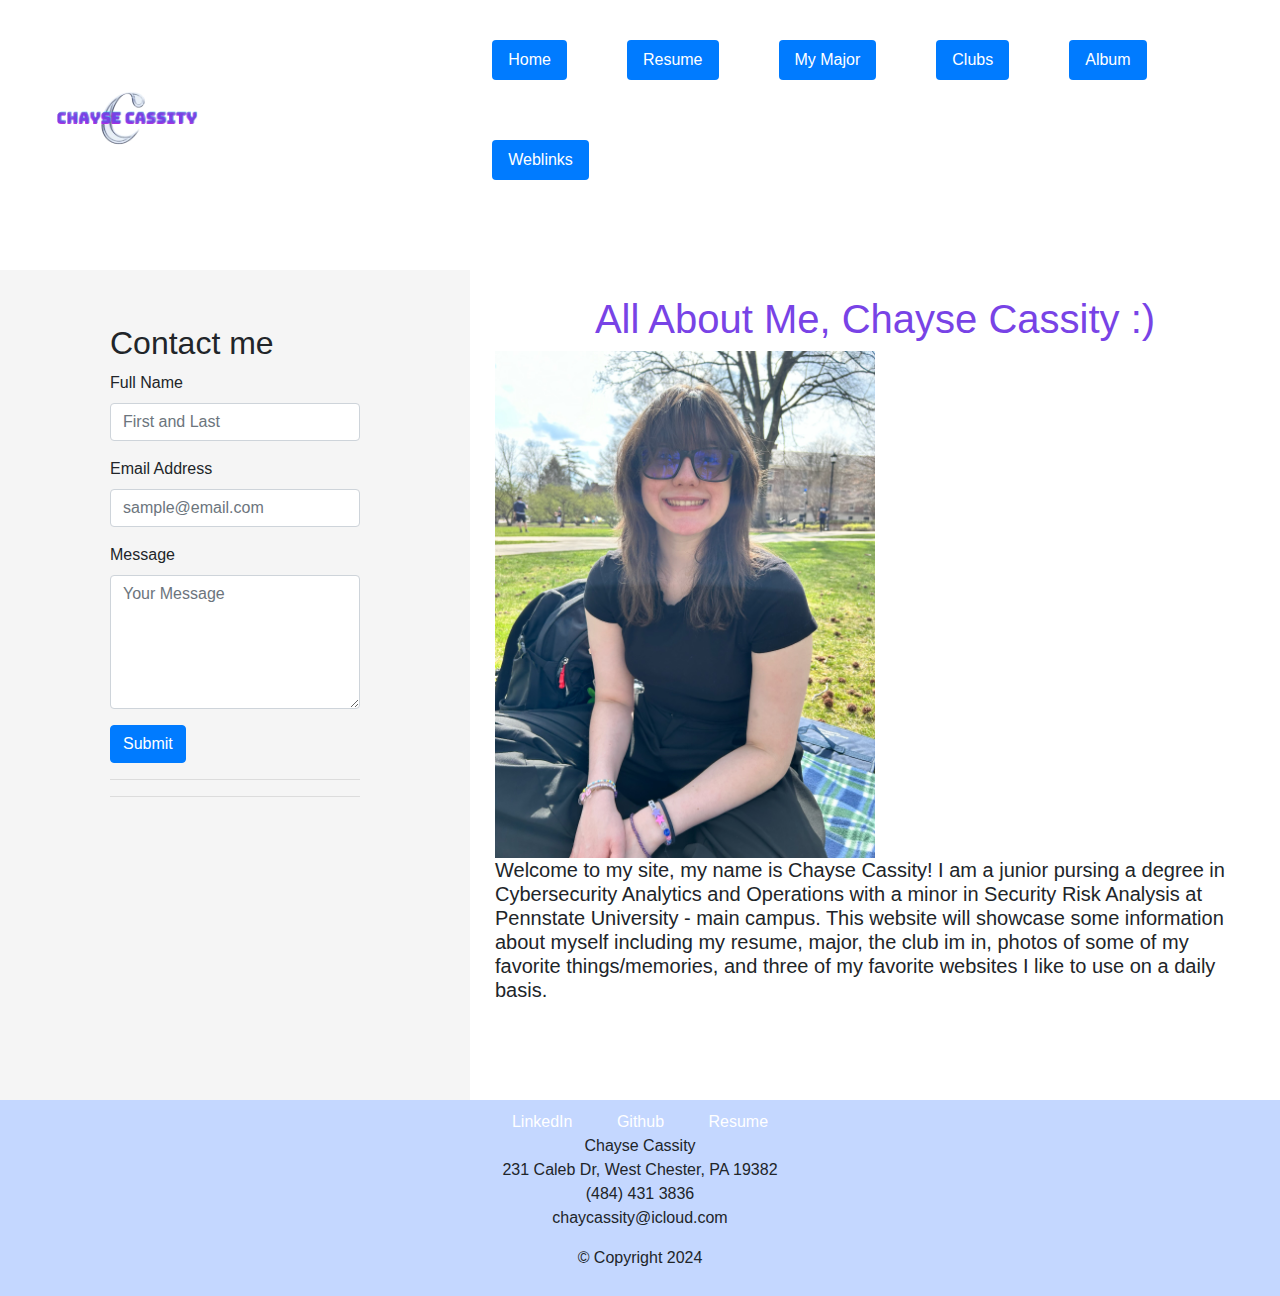
<file: index.html>
<!DOCTYPE html>
<html lang="en">
<head>
    <meta charset="UTF-8">
    <title>Demo</title>
    <link rel="stylesheet" href="https://cdn.jsdelivr.net/npm/bootstrap@4.3.1/dist/css/bootstrap.min.css" integrity="sha384-ggOyR0iXCbMQv3Xipma34MD+dH/1fQ784/j6cY/iJTQUOhcWr7x9JvoRxT2MZw1T" crossorigin="anonymous">
    <link rel="stylesheet" href="resources/styles/styles.css">
</head>
<body>
<header>
    <a href="index.html">
        <img src="resources/images/Chayse.png" alt="C logo">
    </a>
    <nav>
        <ul class="nav nav-pills">
            <li class="nav-item"><a class="nav-link active" href="index.html"> Home</a></li>
            <li class="nav-item"><a class="nav-link active" href="resume.html"> Resume</a></li>
            <li class="nav-item"><a class="nav-link active" href="mymajor.html"> My Major</a></li>
            <li class="nav-item"><a class="nav-link active" href="clubs.html"> Clubs</a></li>
            <li class="nav-item"><a class="nav-link active" href="album.html"> Album</a></li>
            <li class="nav-item"><a class="nav-link active" href="weblinks.html"> Weblinks</a></li>
        </ul>
    </nav>
</header>
<br>

<div class="content">
    <div class="sidebar">
        <br>
        <h2>Contact me</h2>
        <form id="fs-frm" name="simple-contact-form" accept-charset="utf-8" action="https://formspree.io/f/xwkgbrjn" method="post">
            <fieldset id="fs-frm-inputs">
                <div class="form-group">
                    <label for="full-name">Full Name</label>
                    <input type="text" class="form-control" name="name" id="full-name" placeholder="First and Last" required="">
                </div>
                <div class="form-group">
                    <label for="email-address">Email Address</label>
                    <input type="email" class="form-control" name="_replyto" id="email-address" placeholder="sample@email.com" required="">
                </div>
                <div class="form-group">
                    <label for="message">Message</label>
                    <textarea class="form-control" rows="5" name="message" id="message" placeholder="Your Message" required=""></textarea>
                </div>
                <input type="hidden" name="_subject" id="email-subject" value="Contact Form Submission">
            </fieldset>
            <button type="submit" class="btn btn-primary">Submit</button>
        </form>

        <hr>

        <div id="apiDisplay"></div>

        <script>
            const div = document.getElementById('apiDisplay');
            const url = 'https://icanhazdadjoke.com/';

            const headers = new Headers({
                'Accept': 'application/json'
            });

            fetch(url, {headers})
                .then((response) => {
                    return response.json();
                })
                .then((data) => {
                    console.log(data);
                    let p = document.createElement('p');
                    p.innerHTML = `${data.joke}`
                    div.appendChild(p);
                })
                .catch(function (error) {
                    console.log(error)
                });
        </script>

        <hr>

        <iframe src="https://calendar.google.com/calendar/embed?src=chayseus%40gmail.com&ctz=America%2FNew_York"
                style="border: 0" width="250" height="250" frameborder="0" scrolling="no"></iframe>

    </div>

    <div class="displayContent">
        <h1>All About Me, Chayse Cassity :)</h1>
        <img src="resources/images/ME.JPG" alt="ChayseCassity" class="ME">
        <br>
        <h5> Welcome to my site, my name is Chayse Cassity! I am a junior pursing a degree in Cybersecurity
            Analytics and Operations with a minor in Security Risk Analysis at Pennstate University - main campus. This website will showcase some
            information about myself including my resume, major, the club im in, photos of some of my favorite things/memories, and three of my favorite websites
            I like to use on a daily basis.
        </h5>
    </div>
</div>

<footer>
    <a href="https://www.linkedin.com/in/chayse-cassity-8bbb4b250/">LinkedIn</a>
    <a href="https://github.com/chaycass">Github</a>
    <a href="resources/documents/Chayse%20Cassity%20Resume%20.pdf" target="_blank">Resume</a>
    <p>Chayse Cassity <br> 231 Caleb Dr, West Chester, PA 19382 <br> (484) 431 3836 <br> chaycassity@icloud.com <br></p>
    <p>&copy; Copyright 2024</p>
</footer>

</body>
</html>
</file>
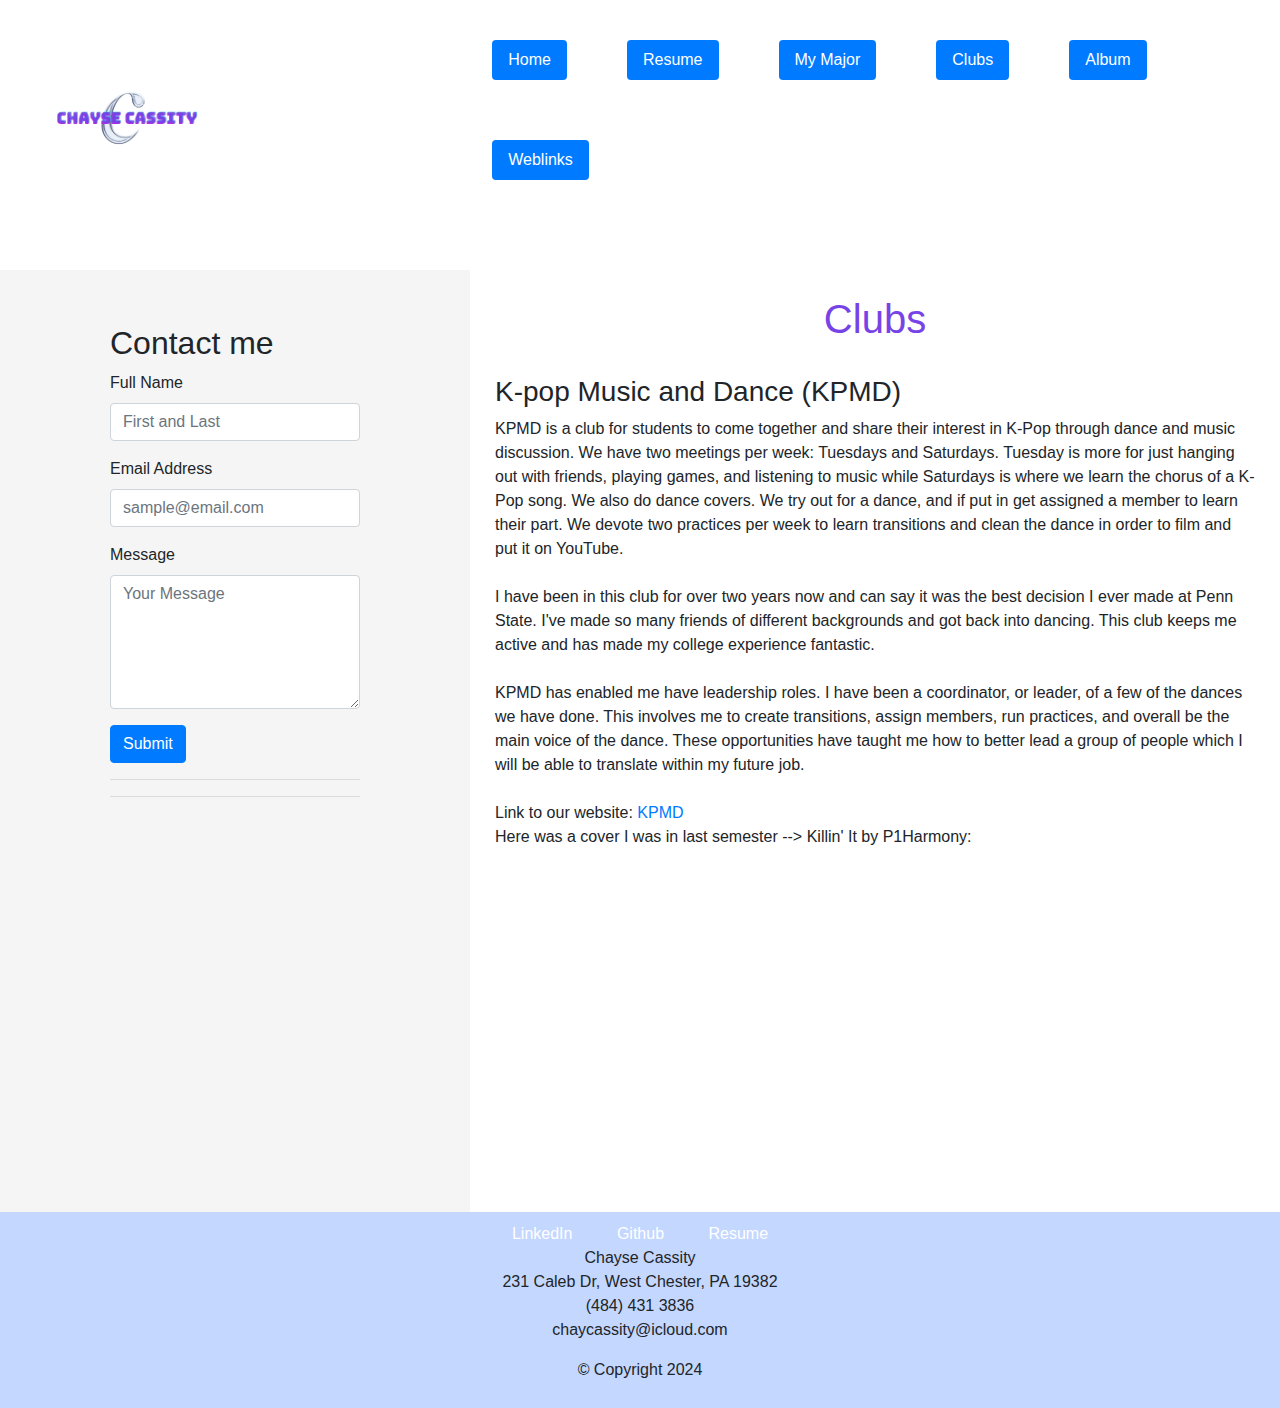
<file: clubs.html>
<!DOCTYPE html>
<html lang="en">
<head>
    <meta charset="UTF-8">
    <title>Demo</title>
    <link rel="stylesheet" href="https://cdn.jsdelivr.net/npm/bootstrap@4.3.1/dist/css/bootstrap.min.css" integrity="sha384-ggOyR0iXCbMQv3Xipma34MD+dH/1fQ784/j6cY/iJTQUOhcWr7x9JvoRxT2MZw1T" crossorigin="anonymous">
    <link rel="stylesheet" href="resources/styles/styles.css">
</head>
<body>
<header>
    <a href="index.html">
        <img src="resources/images/Chayse.png" alt="C logo">
    </a>
    <nav>
        <ul class="nav nav-pills">
            <li class="nav-item"><a class="nav-link active" href="index.html"> Home</a></li>
            <li class="nav-item"><a class="nav-link active" href="resume.html"> Resume</a></li>
            <li class="nav-item"><a class="nav-link active" href="mymajor.html"> My Major</a></li>
            <li class="nav-item"><a class="nav-link active" href="clubs.html"> Clubs</a></li>
            <li class="nav-item"><a class="nav-link active" href="album.html"> Album</a></li>
            <li class="nav-item"><a class="nav-link active" href="weblinks.html"> Weblinks</a></li>
        </ul>
    </nav>
</header>
<br>

<div class="content">
    <div class="sidebar">
        <br>
        <h2>Contact me</h2>
        <form id="fs-frm" name="simple-contact-form" accept-charset="utf-8" action="https://formspree.io/f/xwkgbrjn" method="post">
            <fieldset id="fs-frm-inputs">
                <div class="form-group">
                    <label for="full-name">Full Name</label>
                    <input type="text" class="form-control" name="name" id="full-name" placeholder="First and Last" required="">
                </div>
                <div class="form-group">
                    <label for="email-address">Email Address</label>
                    <input type="email" class="form-control" name="_replyto" id="email-address" placeholder="sample@email.com" required="">
                </div>
                <div class="form-group">
                    <label for="message">Message</label>
                    <textarea class="form-control" rows="5" name="message" id="message" placeholder="Your Message" required=""></textarea>
                </div>
                <input type="hidden" name="_subject" id="email-subject" value="Contact Form Submission">
            </fieldset>
            <button type="submit" class="btn btn-primary">Submit</button>
        </form>

        <hr>

        <div id="apiDisplay"></div>

        <script>
            const div = document.getElementById('apiDisplay');
            const url = 'https://icanhazdadjoke.com/';

            const headers = new Headers({
                'Accept': 'application/json'
            });

            fetch(url, {headers})
                .then((response) => {
                    return response.json();
                })
                .then((data) => {
                    console.log(data);
                    let p = document.createElement('p');
                    p.innerHTML = `${data.joke}`
                    div.appendChild(p);
                })
                .catch(function (error) {
                    console.log(error)
                });
        </script>

        <hr>

        <iframe src="https://calendar.google.com/calendar/embed?src=chayseus%40gmail.com&ctz=America%2FNew_York"
                style="border: 0" width="250" height="250" frameborder="0" scrolling="no"></iframe>

    </div>

    <div class="displayContent">
        <h1>Clubs</h1>
        <br>
        <h3>K-pop Music and Dance (KPMD)</h3>
        <p>
            KPMD is a club for students to come together and share their interest in K-Pop through dance and
            music discussion. We have two meetings per week: Tuesdays and Saturdays. Tuesday is more for just hanging out
            with friends, playing games, and listening to music while Saturdays is where we learn the chorus of a K-Pop song.
            We also do dance covers. We try out for a dance, and if put in get assigned a member
            to learn their part. We devote two practices per week to learn transitions and clean the dance in
            order to film and put it on YouTube.
            <br>
            <br>
            I have been in this club for over two years now and can say it was the best decision I ever made at Penn State.
            I've made so many friends of different backgrounds and got back into dancing. This club keeps me active and has made
            my college experience fantastic.
            <br>
            <br>
            KPMD has enabled me have leadership roles. I have been a coordinator, or leader, of a few of the dances we have done.
            This involves me to create transitions, assign members, run practices, and overall be the main voice of the dance.
            These opportunities have taught me how to better lead a group of people which I will be able to translate within my future job.
            <br>
            <br>
            Link to our website: <a href="https://psukpmd.carrd.co">KPMD</a>
            <br>
            Here was a cover I was in last semester --> Killin' It by P1Harmony:
            <br>
            <iframe width="560" height="315" src="https://www.youtube.com/watch?v=cbx8tMgHFyg&ab_channel=PennStateK-PopMusic%26Dance"
                    title="YouTube video player" frameborder="0" allow="accelerometer; autoplay; clipboard-write;
                    encrypted-media; gyroscope; picture-in-picture; web-share" allowfullscreen></iframe>
        </p>
    </div>
</div>

<footer>
    <a href="https://www.linkedin.com/in/chayse-cassity-8bbb4b250/">LinkedIn</a>
    <a href="https://github.com/chaycass">Github</a>
    <a href="resources/documents/Chayse%20Cassity%20Resume%20.pdf" target="_blank">Resume</a>
    <p>Chayse Cassity <br> 231 Caleb Dr, West Chester, PA 19382 <br> (484) 431 3836 <br> chaycassity@icloud.com <br></p>
    <p>&copy; Copyright 2024</p>
</footer>

</body>
</html>
</file>
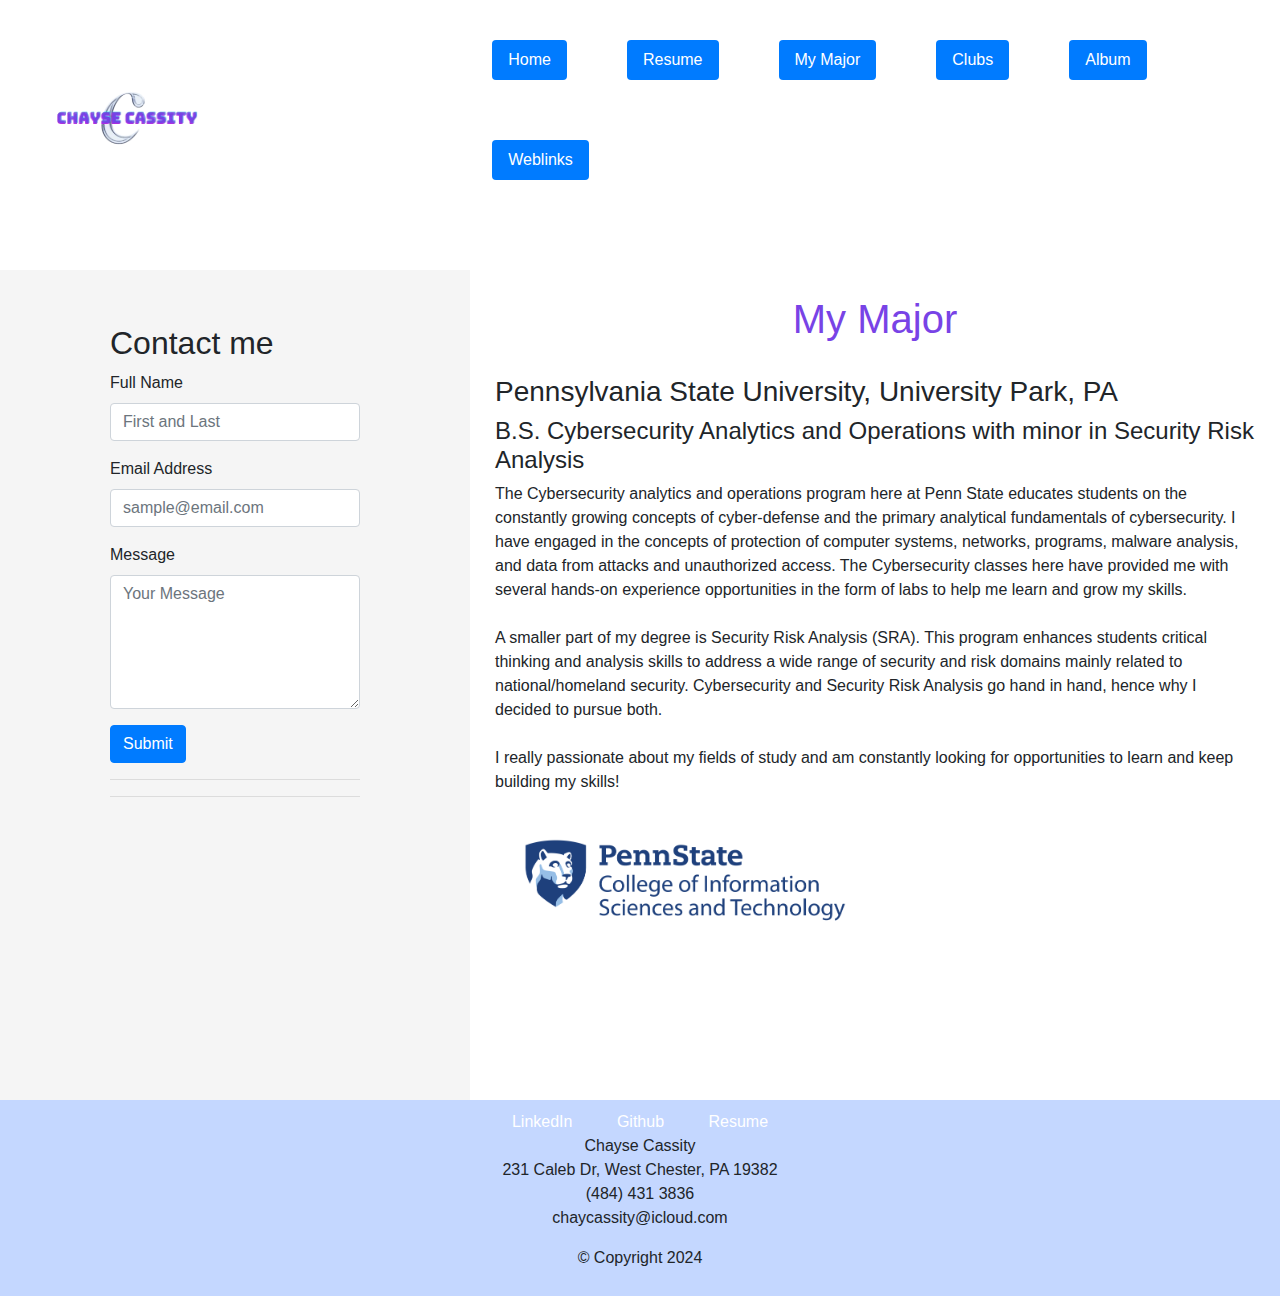
<file: mymajor.html>
<!DOCTYPE html>
<html lang="en">
<head>
    <meta charset="UTF-8">
    <title>Demo</title>
    <link rel="stylesheet" href="https://cdn.jsdelivr.net/npm/bootstrap@4.3.1/dist/css/bootstrap.min.css" integrity="sha384-ggOyR0iXCbMQv3Xipma34MD+dH/1fQ784/j6cY/iJTQUOhcWr7x9JvoRxT2MZw1T" crossorigin="anonymous">
    <link rel="stylesheet" href="resources/styles/styles.css">
</head>
<body>
<header>
    <a href="index.html">
        <img src="resources/images/Chayse.png" alt="C logo">
    </a>
    <nav>
        <ul class="nav nav-pills">
            <li class="nav-item"><a class="nav-link active" href="index.html"> Home</a></li>
            <li class="nav-item"><a class="nav-link active" href="resume.html"> Resume</a></li>
            <li class="nav-item"><a class="nav-link active" href="mymajor.html"> My Major</a></li>
            <li class="nav-item"><a class="nav-link active" href="clubs.html"> Clubs</a></li>
            <li class="nav-item"><a class="nav-link active" href="album.html"> Album</a></li>
            <li class="nav-item"><a class="nav-link active" href="weblinks.html"> Weblinks</a></li>
        </ul>
    </nav>
</header>
<br>

<div class="content">
    <div class="sidebar">
        <br>
        <h2>Contact me</h2>
        <form id="fs-frm" name="simple-contact-form" accept-charset="utf-8" action="https://formspree.io/f/xwkgbrjn" method="post">
            <fieldset id="fs-frm-inputs">
                <div class="form-group">
                    <label for="full-name">Full Name</label>
                    <input type="text" class="form-control" name="name" id="full-name" placeholder="First and Last" required="">
                </div>
                <div class="form-group">
                    <label for="email-address">Email Address</label>
                    <input type="email" class="form-control" name="_replyto" id="email-address" placeholder="sample@email.com" required="">
                </div>
                <div class="form-group">
                    <label for="message">Message</label>
                    <textarea class="form-control" rows="5" name="message" id="message" placeholder="Your Message" required=""></textarea>
                </div>
                <input type="hidden" name="_subject" id="email-subject" value="Contact Form Submission">
            </fieldset>
            <button type="submit" class="btn btn-primary">Submit</button>
        </form>

        <hr>

        <div id="apiDisplay"></div>

        <script>
            const div = document.getElementById('apiDisplay');
            const url = 'https://icanhazdadjoke.com/';

            const headers = new Headers({
                'Accept': 'application/json'
            });

            fetch(url, {headers})
                .then((response) => {
                    return response.json();
                })
                .then((data) => {
                    console.log(data);
                    let p = document.createElement('p');
                    p.innerHTML = `${data.joke}`
                    div.appendChild(p);
                })
                .catch(function (error) {
                    console.log(error)
                });
        </script>

        <hr>

        <iframe src="https://calendar.google.com/calendar/embed?src=chayseus%40gmail.com&ctz=America%2FNew_York"
                style="border: 0" width="250" height="250" frameborder="0" scrolling="no"></iframe>

    </div>

    <div class="displayContent">
        <h1>My Major</h1>
        <br>
        <h3>Pennsylvania State University, University Park, PA</h3>
        <h4>B.S. Cybersecurity Analytics and Operations with minor in Security Risk Analysis</h4>
        <p>
            The Cybersecurity analytics and operations program here at Penn State
            educates students on the constantly growing concepts of cyber-defense and the
            primary analytical fundamentals of cybersecurity. I have engaged in the concepts of protection
            of computer systems, networks, programs, malware analysis, and data from attacks and unauthorized access. The Cybersecurity classes
            here have provided me with several hands-on experience opportunities in the form of labs
            to help me learn and grow my skills.
            <br>
            <br>
            A smaller part of my degree is Security Risk Analysis (SRA). This program enhances students critical thinking
            and analysis skills to address a wide range of security and risk domains mainly related to national/homeland security.
            Cybersecurity and Security Risk Analysis go hand in hand, hence why I decided to pursue both.
            <br>
            <br>
            I really passionate about my fields of study and am constantly looking for opportunities to learn and keep building my skills!
        </p>
        <img src="resources/images/Pennstate.png" alt="IST logo" class="IST">
    </div>
</div>

<footer>
    <a href="https://www.linkedin.com/in/chayse-cassity-8bbb4b250/">LinkedIn</a>
    <a href="https://github.com/chaycass">Github</a>
    <a href="resources/documents/Chayse%20Cassity%20Resume%20.pdf" target="_blank">Resume</a>
    <p>Chayse Cassity <br> 231 Caleb Dr, West Chester, PA 19382 <br> (484) 431 3836 <br> chaycassity@icloud.com <br></p>
    <p>&copy; Copyright 2024</p>
</footer>

</body>
</html>
</file>
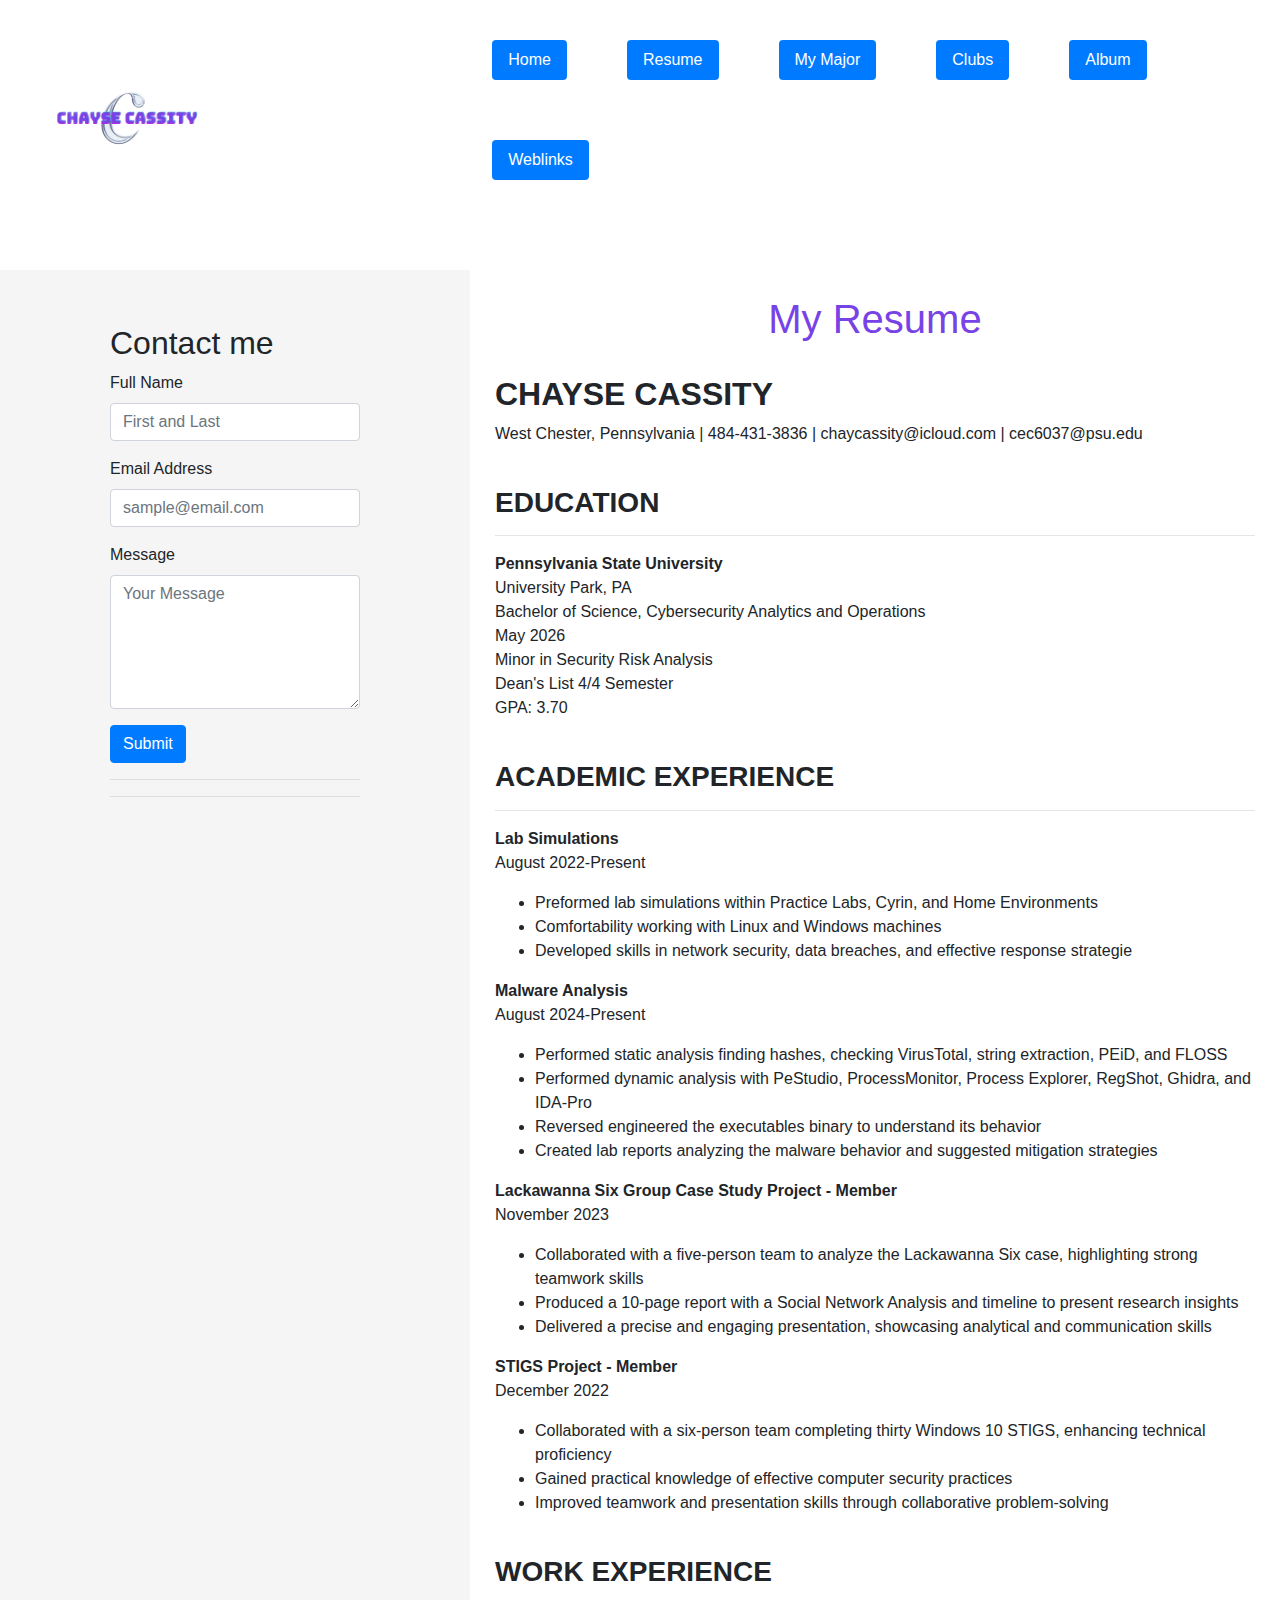
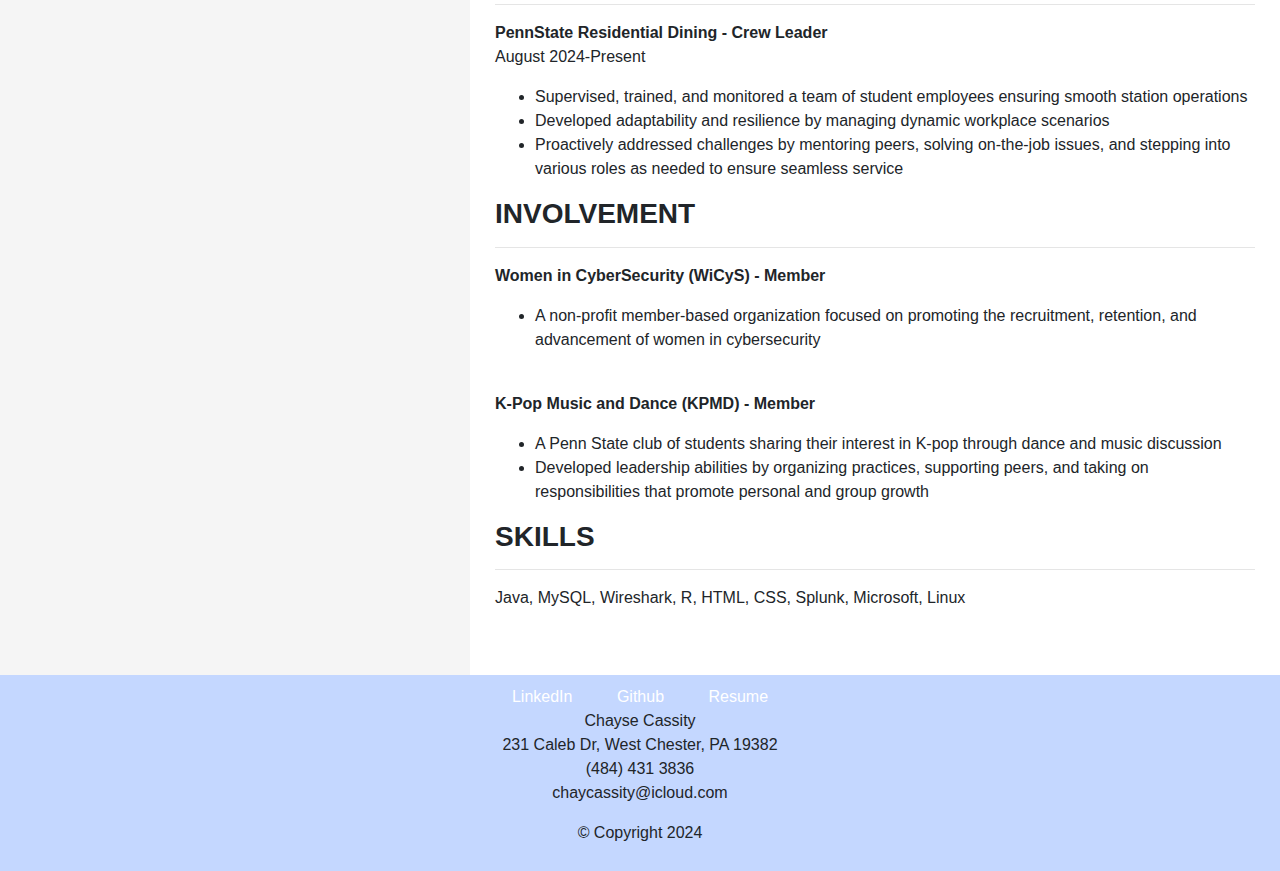
<file: resume.html>
<!DOCTYPE html>
<html lang="en">
<head>
    <meta charset="UTF-8">
    <title>Demo</title>
    <link rel="stylesheet" href="https://cdn.jsdelivr.net/npm/bootstrap@4.3.1/dist/css/bootstrap.min.css" integrity="sha384-ggOyR0iXCbMQv3Xipma34MD+dH/1fQ784/j6cY/iJTQUOhcWr7x9JvoRxT2MZw1T" crossorigin="anonymous">
    <link rel="stylesheet" href="resources/styles/styles.css">
</head>
<body>
<header>
    <a href="index.html">
        <img src="resources/images/Chayse.png" alt="C logo">
    </a>
    <nav>
        <ul class="nav nav-pills">
            <li class="nav-item"><a class="nav-link active" href="index.html"> Home</a></li>
            <li class="nav-item"><a class="nav-link active" href="resume.html"> Resume</a></li>
            <li class="nav-item"><a class="nav-link active" href="mymajor.html"> My Major</a></li>
            <li class="nav-item"><a class="nav-link active" href="clubs.html"> Clubs</a></li>
            <li class="nav-item"><a class="nav-link active" href="album.html"> Album</a></li>
            <li class="nav-item"><a class="nav-link active" href="weblinks.html"> Weblinks</a></li>
        </ul>
    </nav>
</header>
<br>

<div class="content">
    <div class="sidebar">
        <br>
        <h2>Contact me</h2>
        <form id="fs-frm" name="simple-contact-form" accept-charset="utf-8" action="https://formspree.io/f/xwkgbrjn" method="post">
            <fieldset id="fs-frm-inputs">
                <div class="form-group">
                    <label for="full-name">Full Name</label>
                    <input type="text" class="form-control" name="name" id="full-name" placeholder="First and Last" required="">
                </div>
                <div class="form-group">
                    <label for="email-address">Email Address</label>
                    <input type="email" class="form-control" name="_replyto" id="email-address" placeholder="sample@email.com" required="">
                </div>
                <div class="form-group">
                    <label for="message">Message</label>
                    <textarea class="form-control" rows="5" name="message" id="message" placeholder="Your Message" required=""></textarea>
                </div>
                <input type="hidden" name="_subject" id="email-subject" value="Contact Form Submission">
            </fieldset>
            <button type="submit" class="btn btn-primary">Submit</button>
        </form>

        <hr>

        <div id="apiDisplay"></div>

        <script>
            const div = document.getElementById('apiDisplay');
            const url = 'https://icanhazdadjoke.com/';

            const headers = new Headers({
                'Accept': 'application/json'
            });

            fetch(url, {headers})
                .then((response) => {
                    return response.json();
                })
                .then((data) => {
                    console.log(data);
                    let p = document.createElement('p');
                    p.innerHTML = `${data.joke}`
                    div.appendChild(p);
                })
                .catch(function (error) {
                    console.log(error)
                });
        </script>

        <hr>

        <iframe src="https://calendar.google.com/calendar/embed?src=chayseus%40gmail.com&ctz=America%2FNew_York"
                style="border: 0" width="250" height="250" frameborder="0" scrolling="no"></iframe>

    </div>

    <div class="displayContent">
        <h1>My Resume</h1>
        <br>
        <h2><b>CHAYSE CASSITY</b></h2>
        <p>
            West Chester, Pennsylvania | 484-431-3836 | chaycassity@icloud.com | cec6037@psu.edu
        </p>
        <br>

        <h3><b>EDUCATION</b></h3>
        <hr>
        <p>
            <b>Pennsylvania State University</b> <br> University Park, PA <br>
            Bachelor of Science, Cybersecurity Analytics and Operations <br> May 2026 <br>
            Minor in Security Risk Analysis <br>
            Dean's List 4/4 Semester <br>
            GPA: 3.70 <br>
        </p>
        <br>

        <h3><b>ACADEMIC EXPERIENCE</b></h3>
        <hr>
        <p>
            <b>Lab Simulations</b> <br>
            August 2022-Present <br>
        </p>
        <ul>
            <li>Preformed lab simulations within Practice Labs, Cyrin, and Home Environments </li>
            <li>Comfortability working with Linux and Windows machines</li>
            <li>Developed skills in network security, data breaches, and effective response strategie</li>
        </ul>

        <p>
            <b>Malware Analysis</b> <br>
            August 2024-Present <br>
        </p>
        <ul>
            <li>Performed static analysis finding hashes, checking VirusTotal, string extraction, PEiD, and FLOSS</li>
            <li>Performed dynamic analysis with PeStudio, ProcessMonitor, Process Explorer, RegShot, Ghidra, and IDA-Pro</li>
            <li>Reversed engineered the executables binary to understand its behavior</li>
            <li>Created lab reports analyzing the malware behavior and suggested mitigation strategies</li>
        </ul>

        <p>
            <b>Lackawanna Six Group Case Study Project - Member</b> <br>
            November 2023 <br>
        </p>
        <ul>
            <li>Collaborated with a five-person team to analyze the Lackawanna Six case, highlighting strong teamwork skills</li>
            <li>Produced a 10-page report with a Social Network Analysis and timeline to present research insights</li>
            <li>Delivered a precise and engaging presentation, showcasing analytical and communication skills</li>
        </ul>

        <p>
            <b>STIGS Project - Member</b> <br>
            December 2022 <br>
        </p>
        <ul>
            <li>Collaborated with a six-person team completing thirty Windows 10 STIGS, enhancing technical proficiency</li>
            <li>Gained practical knowledge of effective computer security practices</li>
            <li>Improved teamwork and presentation skills through collaborative problem-solving</li>
        </ul>

        <br>

        <h3><b>WORK EXPERIENCE</b></h3>
        <hr>
        <p>
            <b>PennState Residential Dining - Crew Leader</b> <br>
            August 2024-Present <br>
        </p>
        <ul>
            <li>Supervised, trained, and monitored a team of student employees ensuring smooth station operations</li>
            <li>Developed adaptability and resilience by managing dynamic workplace scenarios</li>
            <li>Proactively addressed challenges by mentoring peers, solving on-the-job issues, and stepping into various roles as needed to ensure seamless service</li>
        </ul>


        <h3><b>INVOLVEMENT</b></h3>
        <hr>
        <p>
            <b>Women in CyberSecurity (WiCyS) - Member</b> <br>
        </p>
        <ul>
            <li>A non-profit member-based organization focused on promoting the recruitment, retention, and advancement of women in cybersecurity</li>

        </ul>

        <br>

        <p>
            <b>K-Pop Music and Dance (KPMD) - Member</b> <br>
        </p>
        <ul>
            <li>A Penn State club of students sharing their interest in K-pop through dance and music discussion </li>
            <li>Developed leadership abilities by organizing practices, supporting peers, and taking on responsibilities that promote personal and group growth</li>
        </ul>

        <h3><b>SKILLS</b></h3>
        <hr>
        <p>
            Java, MySQL, Wireshark, R, HTML, CSS, Splunk, Microsoft, Linux
        </p>
        <br>

    </div>
</div>

<footer>
    <a href="https://www.linkedin.com/in/chayse-cassity-8bbb4b250/">LinkedIn</a>
    <a href="https://github.com/chaycass">Github</a>
    <a href="resources/documents/Chayse%20Cassity%20Resume%20.pdf" target="_blank">Resume</a>
    <p>Chayse Cassity <br> 231 Caleb Dr, West Chester, PA 19382 <br> (484) 431 3836 <br> chaycassity@icloud.com <br></p>
    <p>&copy; Copyright 2024</p>
</footer>
</body>
</html>
</file>
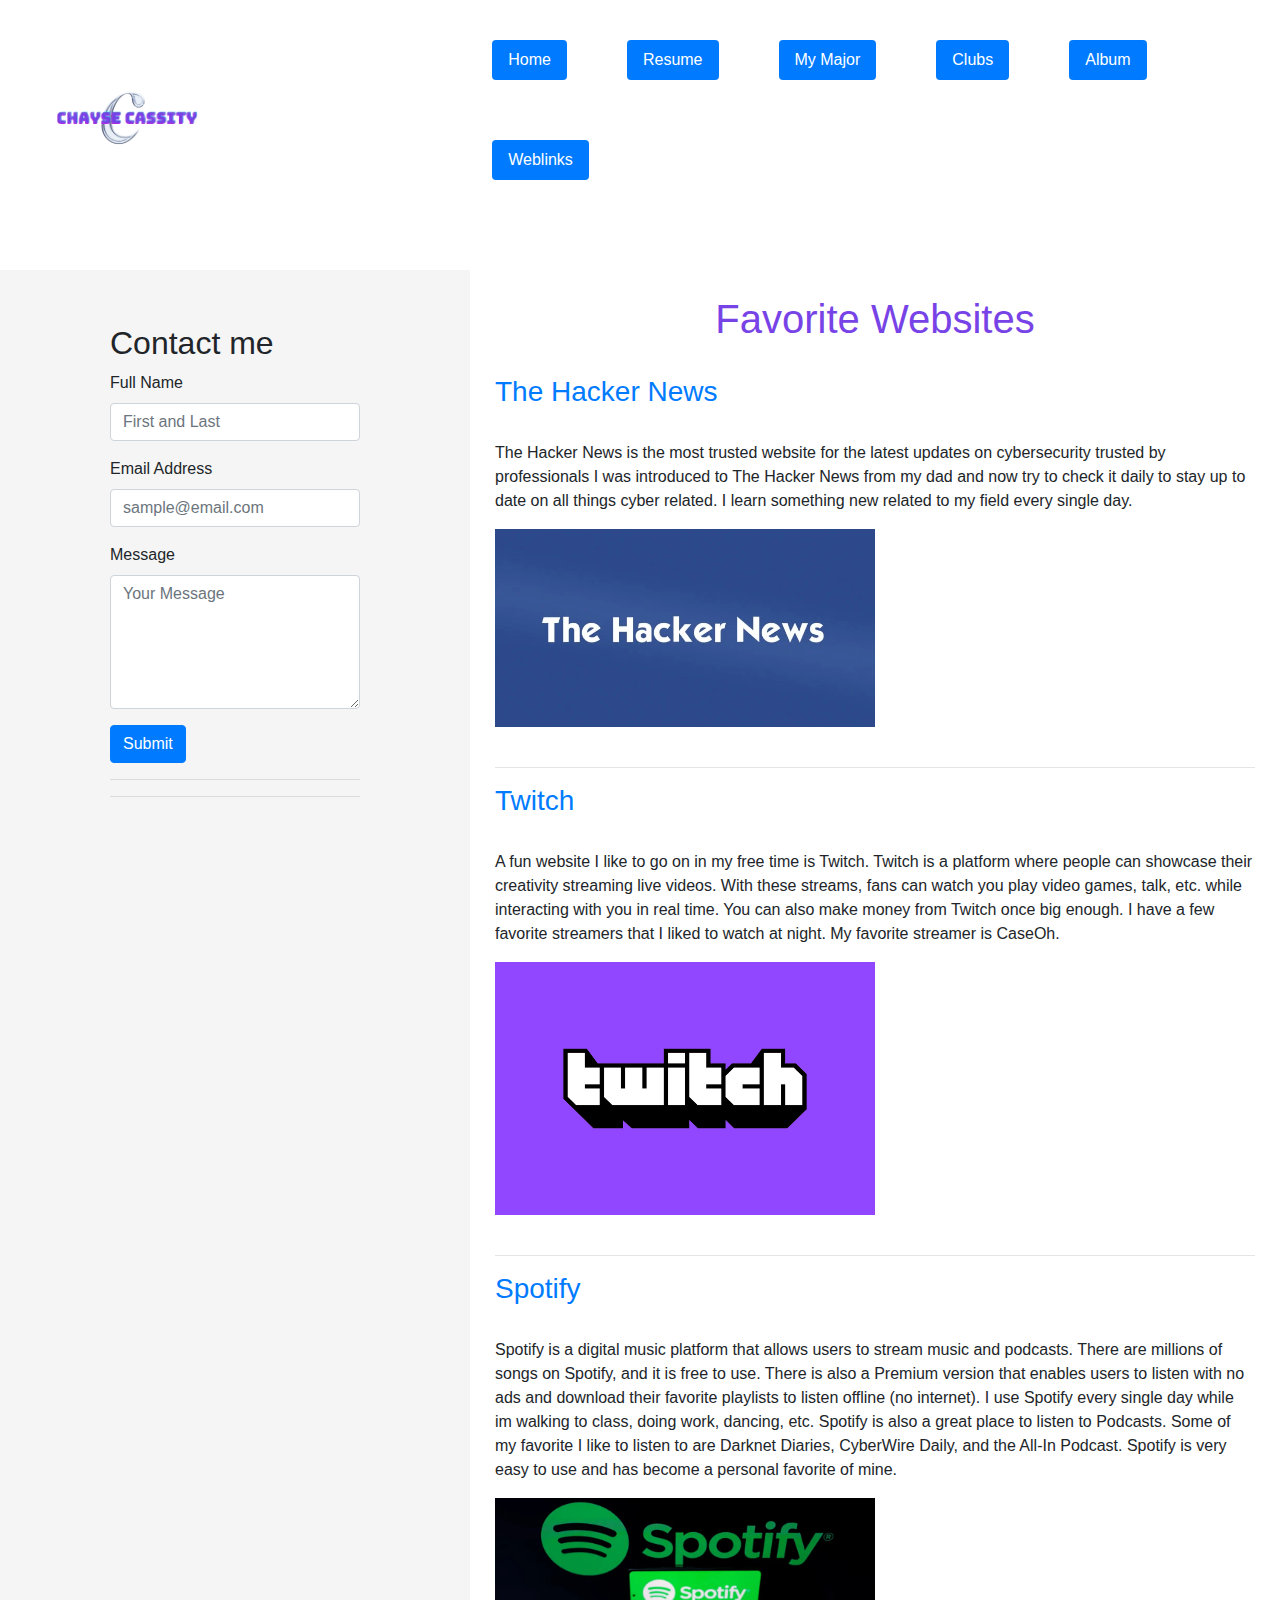
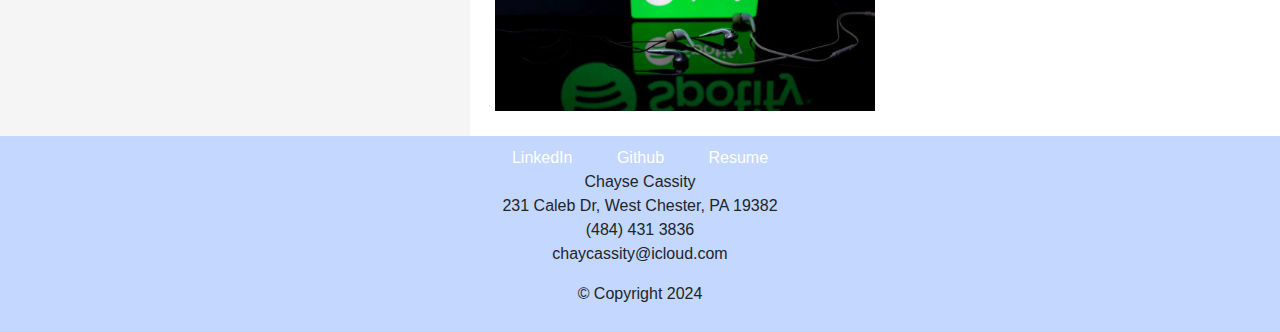
<file: weblinks.html>
<!DOCTYPE html>
<html lang="en">
<head>
    <meta charset="UTF-8">
    <title>Demo</title>
    <link rel="stylesheet" href="https://cdn.jsdelivr.net/npm/bootstrap@4.3.1/dist/css/bootstrap.min.css" integrity="sha384-ggOyR0iXCbMQv3Xipma34MD+dH/1fQ784/j6cY/iJTQUOhcWr7x9JvoRxT2MZw1T" crossorigin="anonymous">
    <link rel="stylesheet" href="resources/styles/styles.css">
</head>
<body>
<header>
    <a href="index.html">
        <img src="resources/images/Chayse.png" alt="C logo">
    </a>
    <nav>
        <ul class="nav nav-pills">
            <li class="nav-item"><a class="nav-link active" href="index.html"> Home</a></li>
            <li class="nav-item"><a class="nav-link active" href="resume.html"> Resume</a></li>
            <li class="nav-item"><a class="nav-link active" href="mymajor.html"> My Major</a></li>
            <li class="nav-item"><a class="nav-link active" href="clubs.html"> Clubs</a></li>
            <li class="nav-item"><a class="nav-link active" href="album.html"> Album</a></li>
            <li class="nav-item"><a class="nav-link active" href="weblinks.html"> Weblinks</a></li>
        </ul>
    </nav>
</header>
<br>

<div class="content">
    <div class="sidebar">
        <br>
        <h2>Contact me</h2>
        <form id="fs-frm" name="simple-contact-form" accept-charset="utf-8" action="https://formspree.io/f/xwkgbrjn" method="post">
            <fieldset id="fs-frm-inputs">
                <div class="form-group">
                    <label for="full-name">Full Name</label>
                    <input type="text" class="form-control" name="name" id="full-name" placeholder="First and Last" required="">
                </div>
                <div class="form-group">
                    <label for="email-address">Email Address</label>
                    <input type="email" class="form-control" name="_replyto" id="email-address" placeholder="sample@email.com" required="">
                </div>
                <div class="form-group">
                    <label for="message">Message</label>
                    <textarea class="form-control" rows="5" name="message" id="message" placeholder="Your Message" required=""></textarea>
                </div>
                <input type="hidden" name="_subject" id="email-subject" value="Contact Form Submission">
            </fieldset>
            <button type="submit" class="btn btn-primary">Submit</button>
        </form>

        <hr>

        <div id="apiDisplay"></div>

        <script>
            const div = document.getElementById('apiDisplay');
            const url = 'https://icanhazdadjoke.com/';

            const headers = new Headers({
                'Accept': 'application/json'
            });

            fetch(url, {headers})
                .then((response) => {
                    return response.json();
                })
                .then((data) => {
                    console.log(data);
                    let p = document.createElement('p');
                    p.innerHTML = `${data.joke}`
                    div.appendChild(p);
                })
                .catch(function (error) {
                    console.log(error)
                });
        </script>

        <hr>

        <iframe src="https://calendar.google.com/calendar/embed?src=chayseus%40gmail.com&ctz=America%2FNew_York"
                style="border: 0" width="250" height="250" frameborder="0" scrolling="no"></iframe>

    </div>

    <div class="displayContent">
        <h1>Favorite Websites</h1>
        <br>
        <h3><a href="https://thehackernews.com/">The Hacker News</a></h3>
        <br>
            <p>
                The Hacker News is the most trusted website for the latest updates on cybersecurity trusted by professionals
                I was introduced to The Hacker News from my dad and now try to check it daily to stay up to date
                on all things cyber related. I learn something new related to my field every single day.
            </p>
        <img src="resources/images/THN.webp" alt="The Hacker News" class="THN">
        <br>
        <br>
        <hr>

        <h3> <a href="https://www.twitch.tv/">Twitch</a></h3>
        <br>
            <p>
                A fun website I like to go on in my free time is Twitch. Twitch is a platform where people can showcase
                their creativity streaming live videos. With these streams, fans can watch you play
                video games, talk, etc. while interacting with you in real time. You can also make money from Twitch once
                big enough. I have a few favorite streamers that I liked to watch at night. My favorite streamer is CaseOh.
            </p>
        <img src="resources/images/Twitch.jpg" alt="Twitch Logo" class="Twitch">
        <br>
        <br>
        <hr>

        <h3><a href="https://open.spotify.com/?">Spotify</a></h3>
        <br>
            <p>
                Spotify is a digital music platform that allows users to stream music and podcasts. There are millions
                of songs on Spotify, and it is free to use. There is also a Premium version that enables users to listen
                with no ads and download their favorite playlists to listen offline (no internet). I use Spotify every single day
                while im walking to class, doing work, dancing, etc. Spotify is also a great place to listen to Podcasts.
                Some of my favorite I like to listen to are Darknet Diaries, CyberWire Daily, and the All-In Podcast.
                Spotify is very easy to use and has become a personal favorite of mine.
            </p>
        <img src="resources/images/Spotify.png" alt="Spotify Logo" class="Spotify">
    </div>
</div>

<footer>
    <a href="https://www.linkedin.com/in/chayse-cassity-8bbb4b250/">LinkedIn</a>
    <a href="https://github.com/chaycass">Github</a>
    <a href="resources/documents/Chayse%20Cassity%20Resume%20.pdf" target="_blank">Resume</a>
    <p>Chayse Cassity <br> 231 Caleb Dr, West Chester, PA 19382 <br> (484) 431 3836 <br> chaycassity@icloud.com <br></p>
    <p>&copy; Copyright 2024</p>
</footer>

</body>
</html>
</file>
<file: resources/styles/styles.css>
header {
    padding: 10px;
    display: flex;
    justify-content: space-between;
}
img {
    width: 50%;
    height: auto;
}

header nav {
    margin-right: 20px;
}
header nav li {
    display: inline-block;
    list-style-type: none;
    margin: 30px;
}

.content {
    display: flex;
}

.content .sidebar {
    padding: 30px 110px;
    max-width: 500px;
    background-color: #f5f5f5;
}

h1 {
    text-align: center;
    color: #7843e6;
}

table td {
    padding: 10px;
}

table tr {
    margin-bottom: 15px;
}

.content .displayContent {
    width: 65%;
    padding: 25px;
}

img.headshot {
    width: 30%;
    height: auto;
    display: block; /* Ensure block-level behavior */
    margin: 0 auto; /* Center horizontally */
}

footer {
    text-align: center;
    background-color: #c4d7ff;
    padding: 10px;
}

footer a {
    margin: 20px;
    color: #fff;

}
</file>
